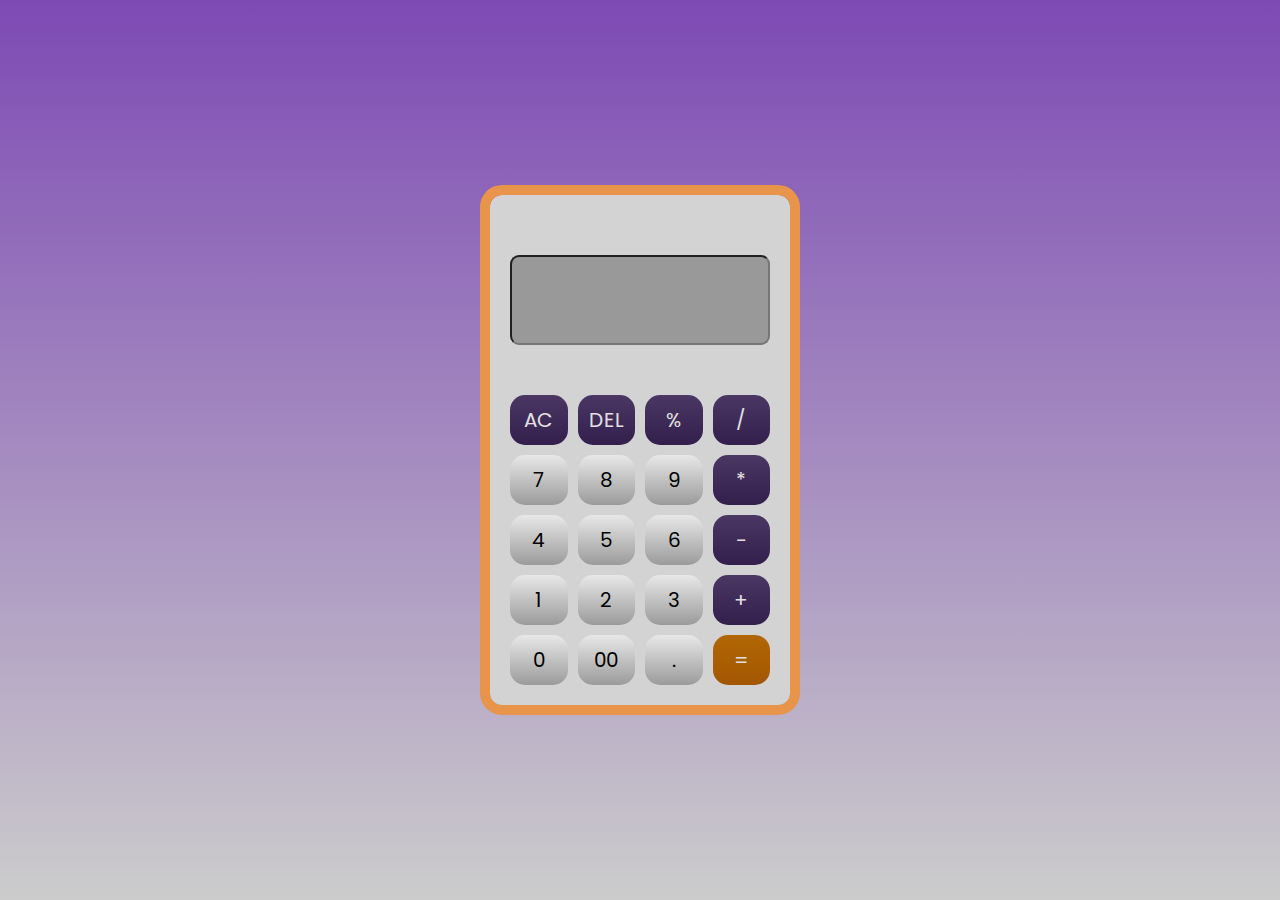
<file: Calculator/index.html>
<!DOCTYPE html>
<html lang="en">
<head>
    <meta charset="UTF-8">
    <meta http-equiv="X-UA-Compatible" content="IE=edge">
    <meta name="viewport" content="width=device-width, initial-scale=1.0">
    <link rel="stylesheet" href="index.css">
    <title>Calculator App || Sumeet Kumar</title>
</head>
<body>
    <div class="container">
        <input type="text" class="display">
        <div class="button">
            <button class="operator opo" data-value="AC">AC</button>
            <button class="operator opo" data-value="DEL">DEL</button>
            <button class="operator opo" data-value="%">%</button>
            <button class="operator opo" data-value="/">/</button>
            <button data-value="7">7</button>
            <button data-value="8">8</button>
            <button data-value="9">9</button>
            <button class="operator opo" data-value="*">*</button>
            <button data-value="4">4</button>
            <button data-value="5">5</button>
            <button data-value="6">6</button>
            <button class="operator opo" data-value="-">-</button>
            <button data-value="1">1</button>
            <button data-value="2">2</button>
            <button data-value="3">3</button>
            <button class="operator opo" data-value="+">+</button>
            <button data-value="0">0</button>
            <button data-value="00">00</button>
            <button data-value=".">.</button>
            <button class="operator eq" data-value="=">=</button>
        </div>
    </div>

    <script src="index.js"></script>
</body>
</html>
</file>
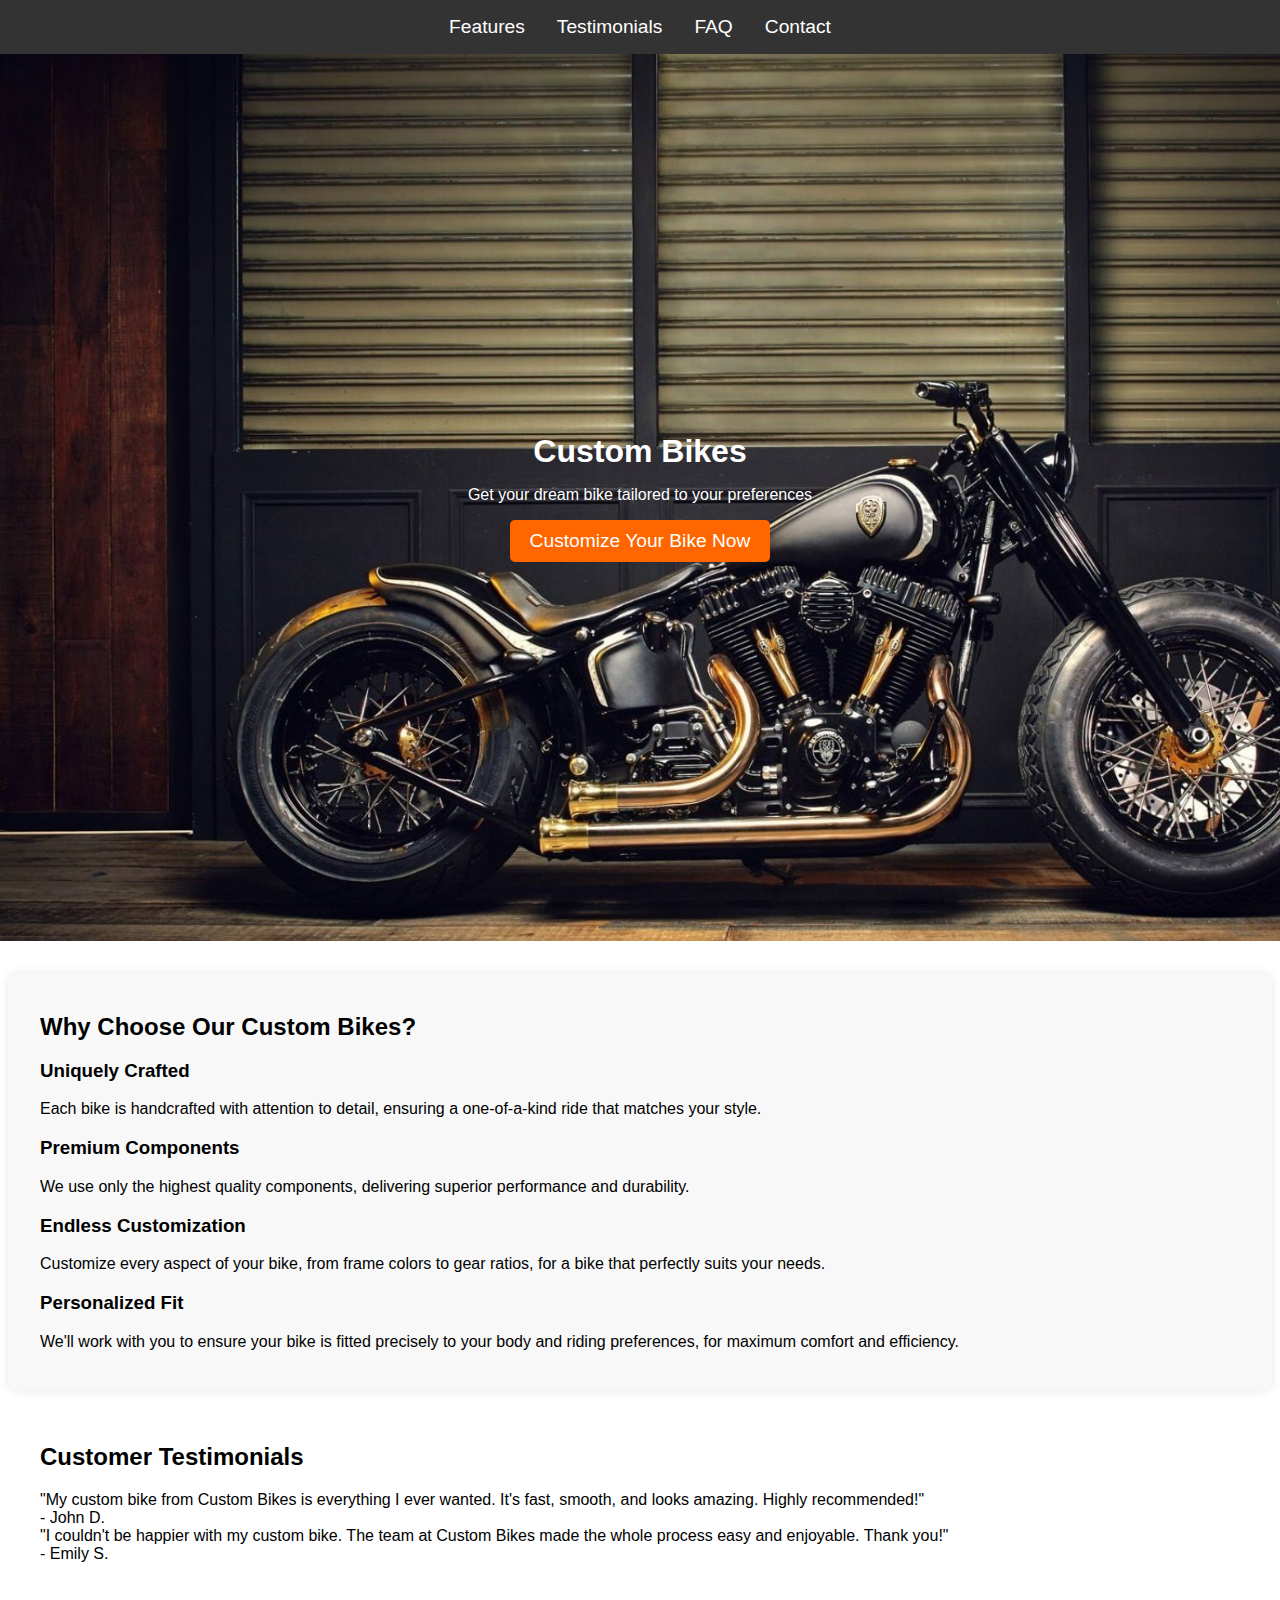
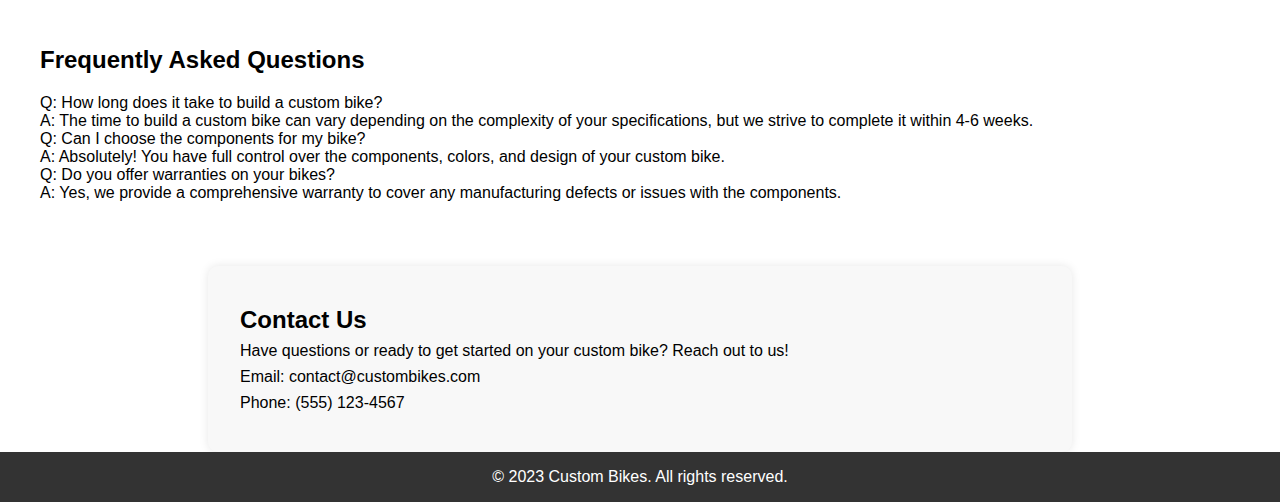
<file: LandingPage/index.html>
<!DOCTYPE html>
<html lang="en">
<head>
  <meta charset="UTF-8">
  <meta name="viewport" content="width=device-width, initial-scale=1.0">
  <title>Custom Bikes Landing Page</title>
  <style>
    /* Reset some default styles */
    body, h1, p, ul {
      margin: 0;
      padding: 0;
    }

    body {
      font-family: Arial, sans-serif;
    }
    /* Navbar styles */
    nav {
      background-color: #333;
      padding: 1rem;
    }

    nav ul {
      list-style: none;
      display: flex;
      justify-content: center;
    }

    nav li {
      margin: 0 1rem;
    }

    nav a {
      color: #fff;
      text-decoration: none;
      font-size: 1.2rem;
    }

    /* Main header styles */
    header {
      background-image: url('bike_1.jpg');
      background-repeat: no-repeat;
      background-size: cover;
      color: #fff;
      text-align: center;
      padding: 1rem;
      display: grid;
      place-items: center;
      align-content: center;
      min-height: 95vh;
    }
    header h1,
    header a {
      margin: 1rem; /* You can adjust the value as needed */
    }

    /* Main section styles */
    section {
      max-width: 1200px;
      margin: 0 auto;
      padding: 2rem;
      
    }
    section.content {
      max-width: 1200px;
      margin: 0 auto;
      padding: 2rem;
      /* Add some additional styles for spacing and background color */
      background-color: #f8f8f8;
      margin-top: 2rem;
      border-radius: 10px;
      box-shadow: 0 0 10px rgba(0, 0, 0, 0.1);
    }
    section.content h2,
    section.content p {
      margin: 0.5rem 0; /* You can adjust the value as needed */
    }

    /* Call-to-action button styles */
    .cta-button {
      display: inline-block;
      background-color: #ff6600;
      color: #fff;
      padding: 10px 20px;
      border: none;
      border-radius: 5px;
      font-size: 1.2rem;
      text-decoration: none;
    }

    .cta-button:hover {
      background-color: #ff8533;
    }

    /* Bike showcase styles */
    .bike-container {
      display: flex;
      flex-wrap: wrap;
      justify-content: space-between;
    }

    .bike {
      width: 300px;
      margin: 1rem;
      border: 1px solid #ddd;
      padding: 1rem;
      border-radius: 5px;
    }

    .bike img {
      width: 100%;
      border-radius: 5px;
    }

    section#contact {
      max-width: 800px;
      margin: 0 auto;
      padding: 2rem;
      background-color: #f8f8f8;
      margin-top: 2rem;
      border-radius: 10px;
      box-shadow: 0 0 10px rgba(0, 0, 0, 0.1);
    }

    /* Add horizontal and vertical spacing to the text inside the contact section */
    section#contact h2,
    section#contact p {
      margin: 0.5rem 0;
    }

    /* Footer styles */
    footer {
      background-color: #333;
      color: #fff;
      text-align: center;
      padding: 1rem;
    }

    @media (max-width: 767px) {
      header {
        background-size: contain;
      }
    }
  </style>
</head>
<body>
  <nav>
    <ul>
      <li><a href="#features">Features</a></li>
      <li><a href="#testimonials">Testimonials</a></li>
      <li><a href="#faq">FAQ</a></li>
      <li><a href="#contact">Contact</a></li>
    </ul>
  </nav>
  <!-- Header -->
  <header>
    <h1>Custom Bikes</h1>
    <p>Get your dream bike tailored to your preferences</p>
    <a href="#contact" class="cta-button">Customize Your Bike Now</a>
  </header>

   <!-- Main Content -->
   <section class="content" >
    <h2>Why Choose Our Custom Bikes?</h2>
    <div class="features">
      <div class="feature">
        <h3>Uniquely Crafted</h3>
        <p>Each bike is handcrafted with attention to detail, ensuring a one-of-a-kind ride that matches your style.</p>
      </div>
      <div class="feature">
        <h3>Premium Components</h3>
        <p>We use only the highest quality components, delivering superior performance and durability.</p>
      </div>
      <div class="feature">
        <h3>Endless Customization</h3>
        <p>Customize every aspect of your bike, from frame colors to gear ratios, for a bike that perfectly suits your needs.</p>
      </div>
      <div class="feature">
        <h3>Personalized Fit</h3>
        <p>We'll work with you to ensure your bike is fitted precisely to your body and riding preferences, for maximum comfort and efficiency.</p>
      </div>
    </div>
    </section>
    <section id="testimonial">
    <h2>Customer Testimonials</h2>
    <div class="testimonials">
      <div class="testimonial">
        <p>"My custom bike from Custom Bikes is everything I ever wanted. It's fast, smooth, and looks amazing. Highly recommended!"</p>
        <p>- John D.</p>
      </div>
      <div class="testimonial">
        <p>"I couldn't be happier with my custom bike. The team at Custom Bikes made the whole process easy and enjoyable. Thank you!"</p>
        <p>- Emily S.</p>
      </div>
      <!-- Add more testimonials as needed -->
    </div>

    </section>

    <section id="faq"> 

    <h2>Frequently Asked Questions</h2>
    <div class="faq">
      <div class="question">Q: How long does it take to build a custom bike?</div>
      <div class="answer">A: The time to build a custom bike can vary depending on the complexity of your specifications, but we strive to complete it within 4-6 weeks.</div>

      <div class="question">Q: Can I choose the components for my bike?</div>
      <div class="answer">A: Absolutely! You have full control over the components, colors, and design of your custom bike.</div>

      <div class="question">Q: Do you offer warranties on your bikes?</div>
      <div class="answer">A: Yes, we provide a comprehensive warranty to cover any manufacturing defects or issues with the components.</div>

      <!-- Add more FAQs as needed -->
    </div>
  </section>

  <!-- Contact Section -->
  <section id="contact">
    <h2>Contact Us</h2>
    <p>Have questions or ready to get started on your custom bike? Reach out to us!</p>
    <p>Email: contact@custombikes.com</p>
    <p>Phone: (555) 123-4567</p>
  </section>

  <!-- Footer -->
  <footer>
    <p>&copy; 2023 Custom Bikes. All rights reserved.</p>
  </footer>
</body>
</html>
</file>
<file: Calculator/index.css>
@import url('https://fonts.googleapis.com/css2?family=Poppins:wght@300;400&display=swap');

*{
    margin: 0;
    padding: 0;
    box-sizing: border-box;
    font-family: 'Poppins', sans-serif;
}

body{
    height: 100vh;
    display: flex;
    align-items: center;
    justify-content: center;
    background: linear-gradient(#7d4ab4 , #ccc)
}
.container{
    position: relative;
    max-width: 300px;
    width: 100%;
    border-radius: 12px;
    padding: 10px 20px 20px;
    background: #d4d3d3;
    box-shadow: 0 5px 10px rgba(7, 7, 7, 0.05);
    outline: #e8944b 10px solid;
}
.display{
    height: 90px;
    width: 100%;
    outline: none;
    border: solid 0.3;
    text-align: right;
    margin: 50px 0;
    font-size: 40px;
    color: #000000;
    pointer-events: none;
}
input{
    background: #999;
    border-radius: 9px;
}
.button{
    display: grid;
    grid-gap: 10px;
    grid-template-columns: repeat(4, 1fr);
}
.button button{
    padding: 10px;
    border-radius: 15px;
    border: none;
    font-size: 20px;
    cursor: pointer;
    background: linear-gradient(#e8e8e8 , #9b9b9b);
}
.button button:hover{
    transition: .5s;
    background: linear-gradient(#9b9b9b , #e8e8e8); 
}
.button button:active{
    transform: scale(0.99);
}
.operator{
    color: #e1e1e1;
}
button.opo{
    background: linear-gradient(#4b3763, #331f4d);
}
button.opo:hover{
    background: linear-gradient(#331f4d ,#4b3763 )
}
button.eq{
    background: linear-gradient(#b06803, #a35603);
}
button.eq:hover{
    background:linear-gradient(#a35603, #b06803); 
}
</file>
